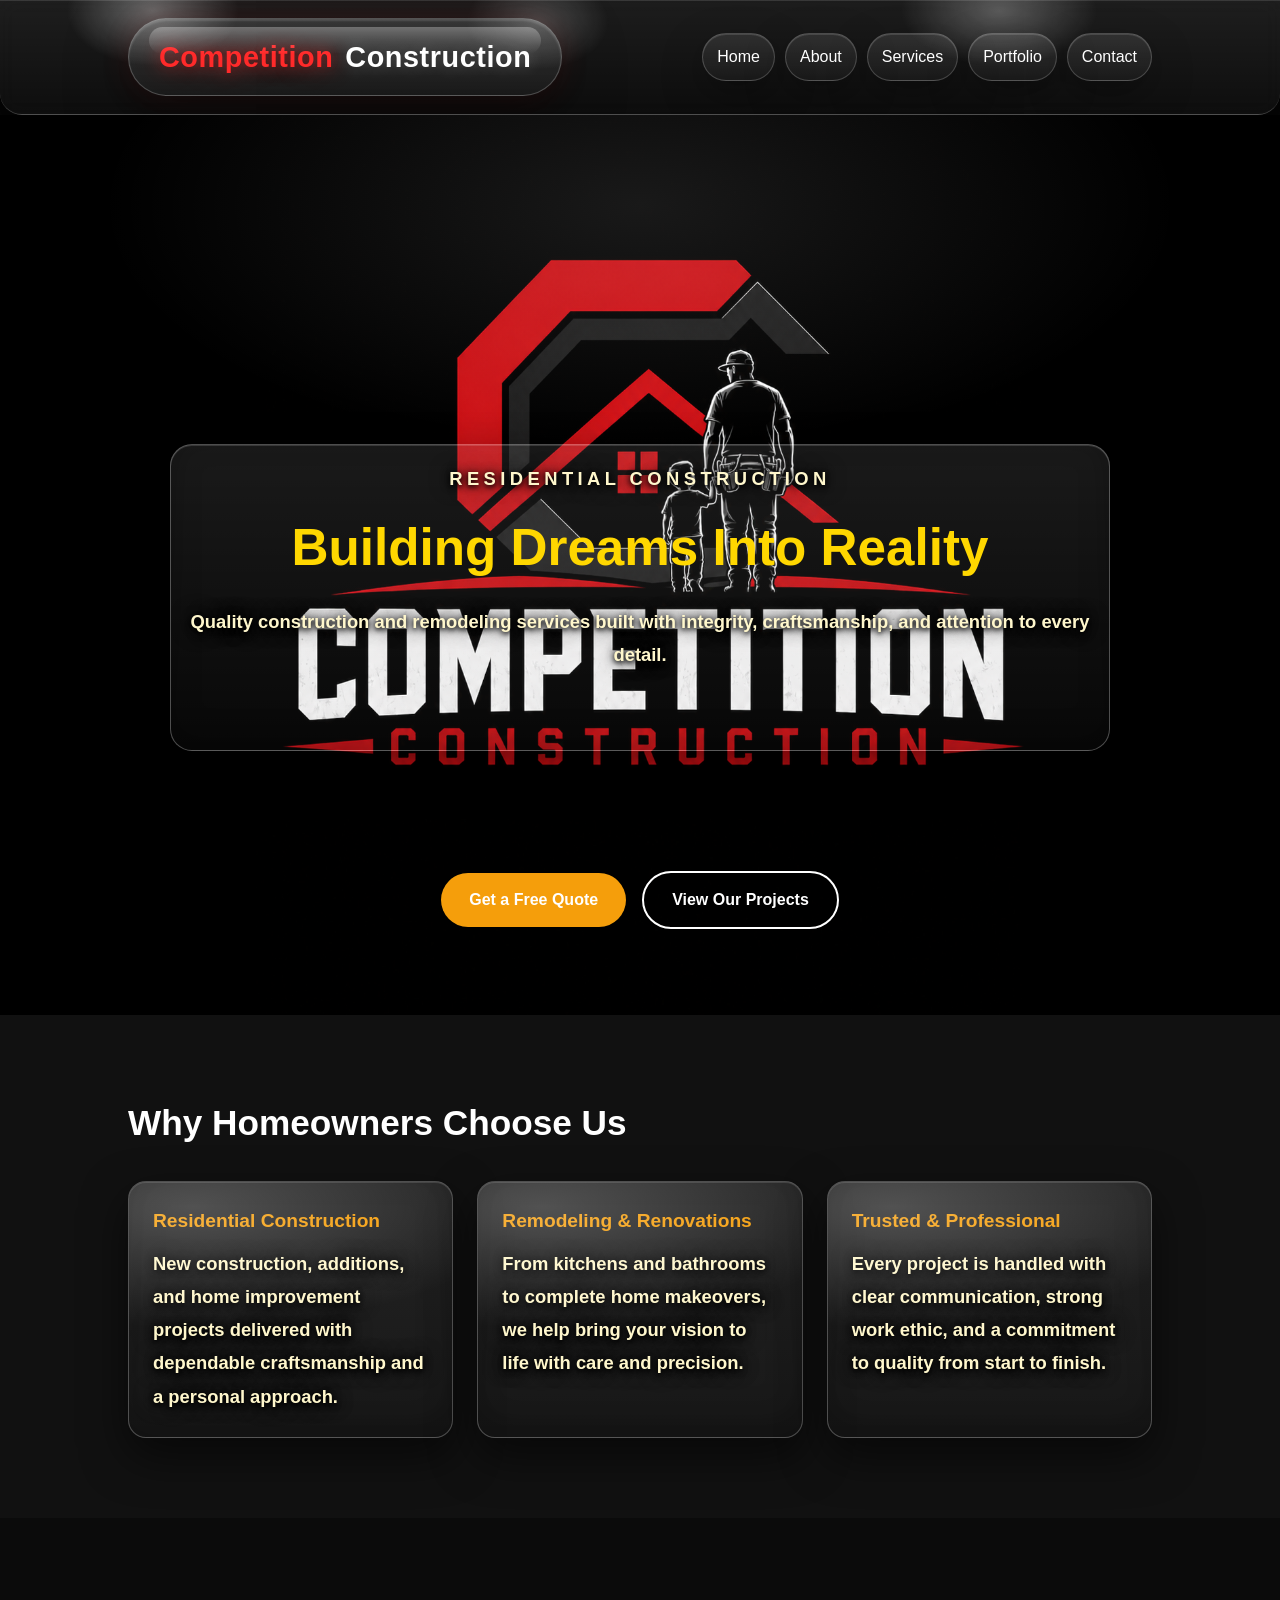
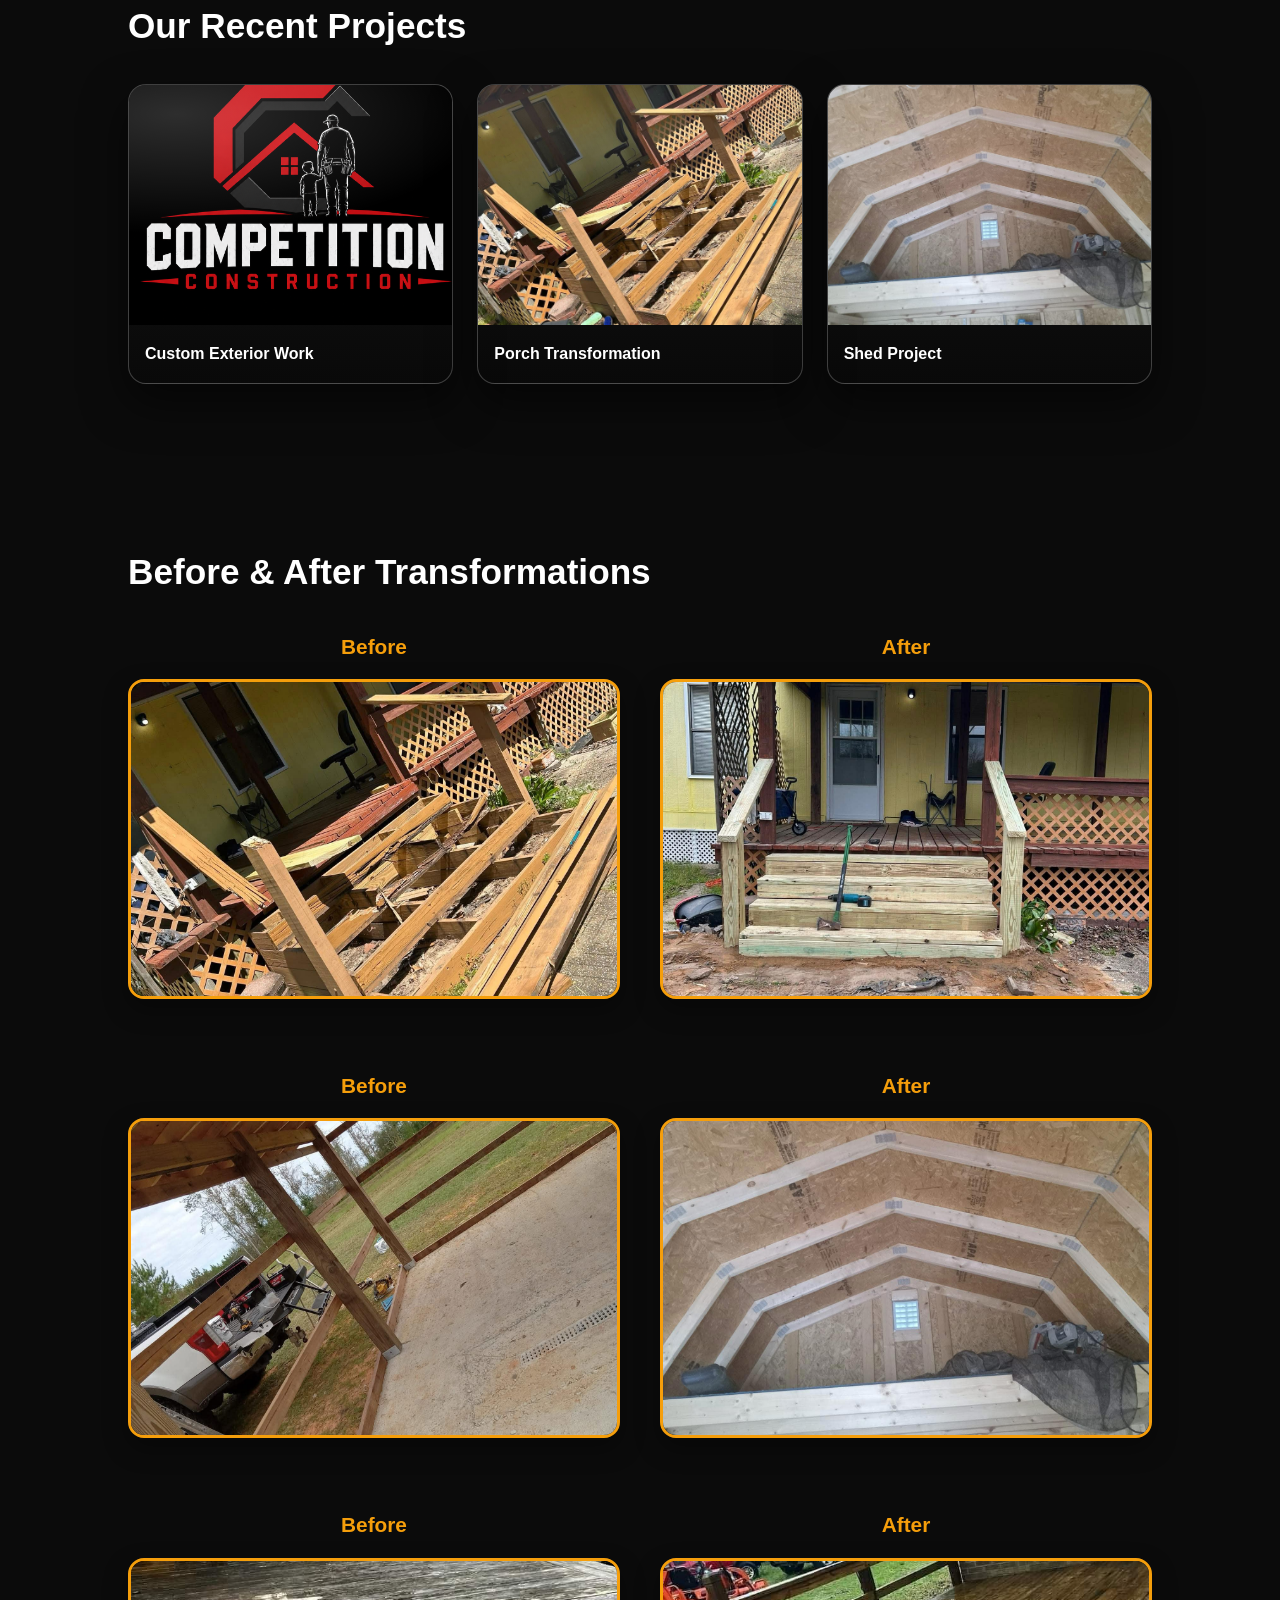
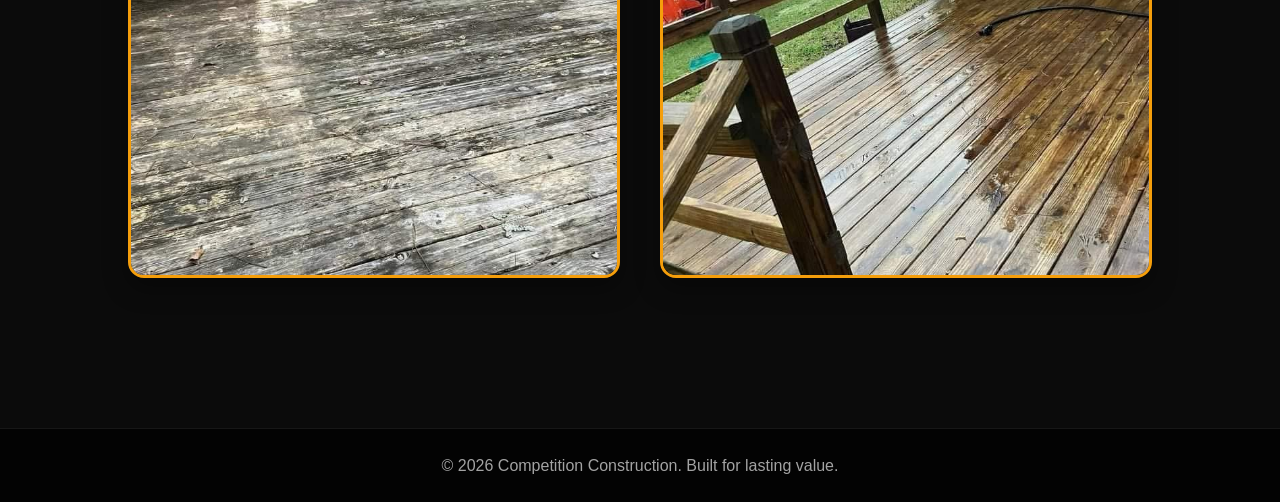
<file: index.html>
<!DOCTYPE html>
<html lang="en">
<head>
    <meta charset="UTF-8">
    <meta name="viewport" content="width=device-width, initial-scale=1.0">
    <meta name="description" content="Competition Construction offers dependable construction, remodeling, and exterior services with craftsmanship you can trust.">
    <title>Competition Construction</title>
    <link rel="stylesheet" href="css/style.css">
</head>
<body>
    <div class="bg-logo" aria-hidden="true"></div>
    <header>
        <a href="index.html" class="logo">
    <span class="competition">Competition</span>
    <span class="construction">Construction</span>
</a>

        <div class="menu-toggle">
    ☰
</div>

<nav class="nav-menu">
    <a href="index.html">Home</a>
    <a href="about.html">About</a>
    <a href="services.html">Services</a>
    <a href="portfolio.html">Portfolio</a>
    <a href="contact.html">Contact</a>
</nav>
    </header>

    <section class="hero">
        <div class="overlay">
            <p class="eyebrow">Residential Construction</p>
            <h1>Building Dreams Into Reality</h1>
            <p>
                Quality construction and remodeling services built with integrity,
                craftsmanship, and attention to every detail.
            </p>

            <div class="buttons">
                <a href="contact.html" class="btn">Get a Free Quote</a>
                <a href="portfolio.html" class="btn-secondary">View Our Projects</a>
            </div>
        </div>
    </section>

    <section class="services-preview">
        <h2>Why Homeowners Choose Us</h2>

        <div class="cards">
            <div class="card">
                <h3>Residential Construction</h3>
                <p>
                    New construction, additions, and home improvement projects delivered with
                    dependable craftsmanship and a personal approach.
                </p>
            </div>

            <div class="card">
                <h3>Remodeling & Renovations</h3>
                <p>
                    From kitchens and bathrooms to complete home makeovers, we help bring your
                    vision to life with care and precision.
                </p>
            </div>

            <div class="card">
                <h3>Trusted & Professional</h3>
                <p>
                    Every project is handled with clear communication, strong work ethic, and a
                    commitment to quality from start to finish.
                </p>
            </div>
        </div>
    </section>

    <section class="projects">
        <h2>Our Recent Projects</h2>

        <div class="project-grid">
            <div class="project-box">
                <img src="Images/Competition.png" alt="Project showcase featuring a completed construction job">
                <div class="project-text">Custom Exterior Work</div>
            </div>

            <div class="project-box">
                <img src="Images/Porch_Before.jpg" alt="Before view of a porch project">
                <div class="project-text">Porch Transformation</div>
            </div>

            <div class="project-box">
                <img src="Images/Finished_Barn.jpg" alt="Finished shed project">
                <div class="project-text">Shed Project</div>
            </div>
        </div>
    </section>

    <section class="before-after">
        <h2>Before & After Transformations</h2>

        <div class="project-row">
            <div class="project-image">
                <h3>Before</h3>
                <img src="Images/Porch_Before.jpg" alt="Project before image">
            </div>

            <div class="project-image">
                <h3>After</h3>
                <img src="Images/After_porch.jpg" alt="Project after image">
            </div>
        </div>

        <div class="project-row">
            <div class="project-image">
                <h3>Before</h3>
                <img src="Images/Beginning_Barn.jpg" alt="Shed before image">
            </div>

            <div class="project-image">
                <h3>After</h3>
                <img src="Images/Finished_Barn.jpg" alt="Shed after image">
            </div>
        </div>

        <div class="project-row">
            <div class="project-image">
                <h3>Before</h3>
                <img src="Images/Pre_Power_Wash.jpg" alt="Power wash before image">
            </div>

            <div class="project-image">
                <h3>After</h3>
                <img src="Images/Finished_Powerwash.jpg" alt="Power wash after image">
            </div>
        </div>
    </section>

    <footer class="footer">
        <p>© <span data-year></span> Competition Construction. Built for lasting value.</p>
    </footer>

    <script src="js/script.js"></script>
</body>
</html>
</file>
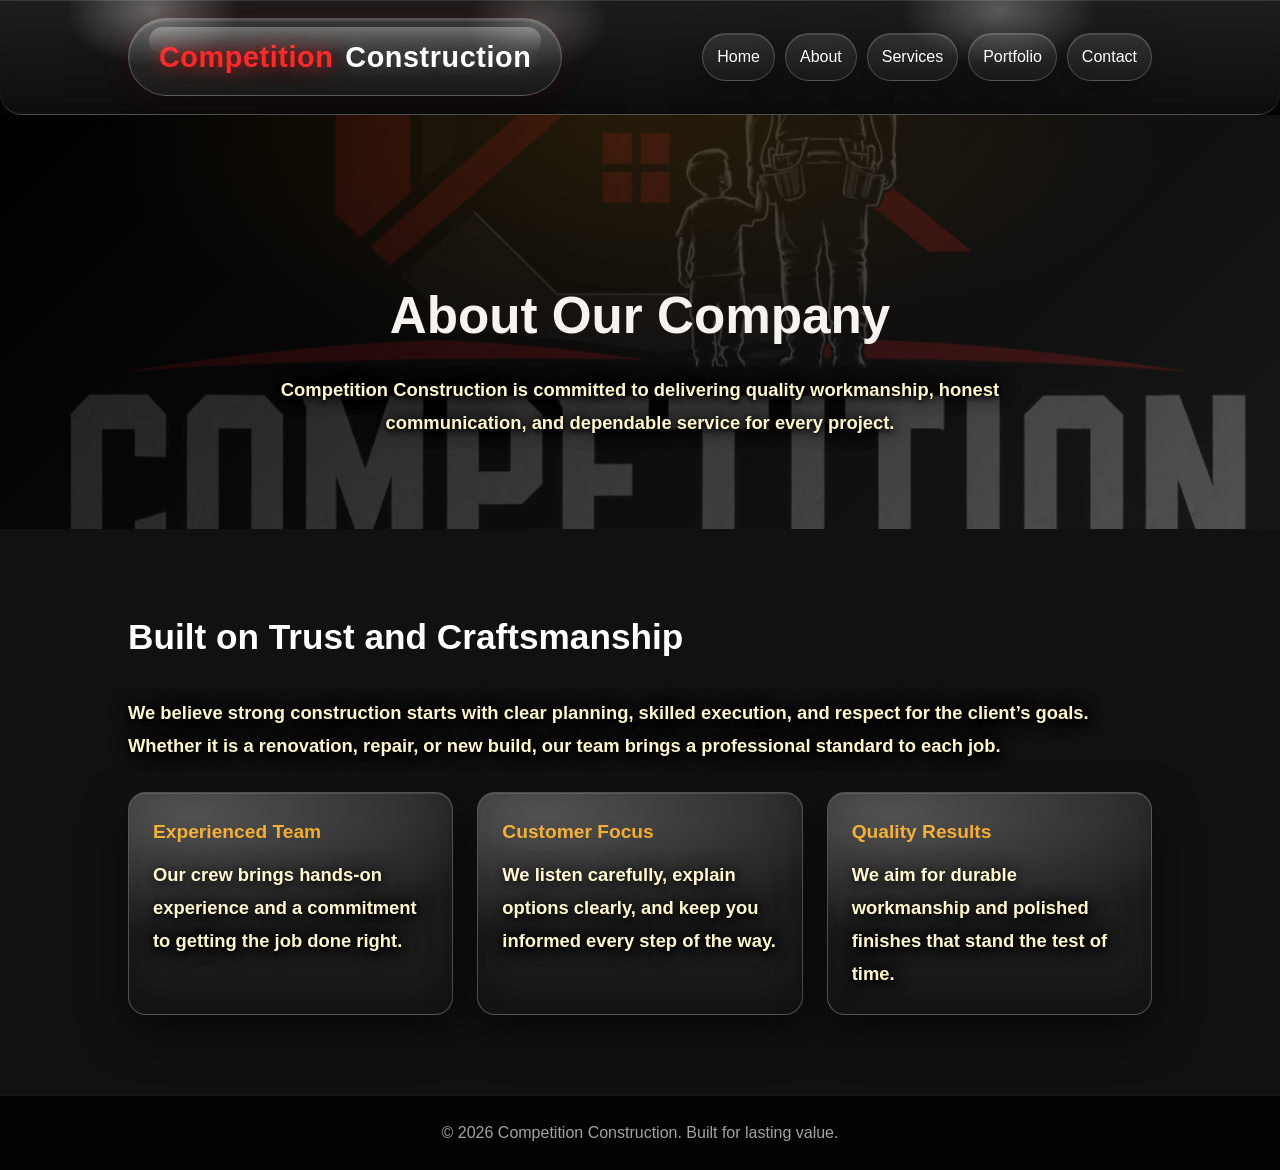
<file: about.html>
<!DOCTYPE html>
<html lang="en">
<head>
    <meta charset="UTF-8">
    <meta name="viewport" content="width=device-width, initial-scale=1.0">
    <title>About | Competition Construction</title>
    <link rel="stylesheet" href="css/style.css">
</head>
<body>
    <div class="bg-logo" aria-hidden="true"></div>
    <header>
        <a href="index.html" class="logo">
    <span class="competition">Competition</span>
    <span class="construction">Construction</span>
</a>

        <div class="menu-toggle">☰</div>

        <nav class="nav-menu">
            <a href="index.html">Home</a>
            <a href="about.html">About</a>
            <a href="services.html">Services</a>
            <a href="portfolio.html">Portfolio</a>
            <a href="contact.html">Contact</a>
        </nav>
    </header>

    <section class="page-hero">
        <h1>About Our Company</h1>
        <p>
            Competition Construction is committed to delivering quality workmanship,
            honest communication, and dependable service for every project.
        </p>
    </section>

    <section class="content-section">
        <div class="section-intro">
            <h2>Built on Trust and Craftsmanship</h2>
            <p>
                We believe strong construction starts with clear planning, skilled execution,
                and respect for the client’s goals. Whether it is a renovation, repair, or new build,
                our team brings a professional standard to each job.
            </p>
        </div>

        <div class="info-grid">
            <div class="info-card">
                <h3>Experienced Team</h3>
                <p>Our crew brings hands-on experience and a commitment to getting the job done right.</p>
            </div>
            <div class="info-card">
                <h3>Customer Focus</h3>
                <p>We listen carefully, explain options clearly, and keep you informed every step of the way.</p>
            </div>
            <div class="info-card">
                <h3>Quality Results</h3>
                <p>We aim for durable workmanship and polished finishes that stand the test of time.</p>
            </div>
        </div>
    </section>

    <footer class="footer">
        <p>© <span data-year></span> Competition Construction. Built for lasting value.</p>
    </footer>

    <script src="js/script.js"></script>
</body>
</html>
</file>
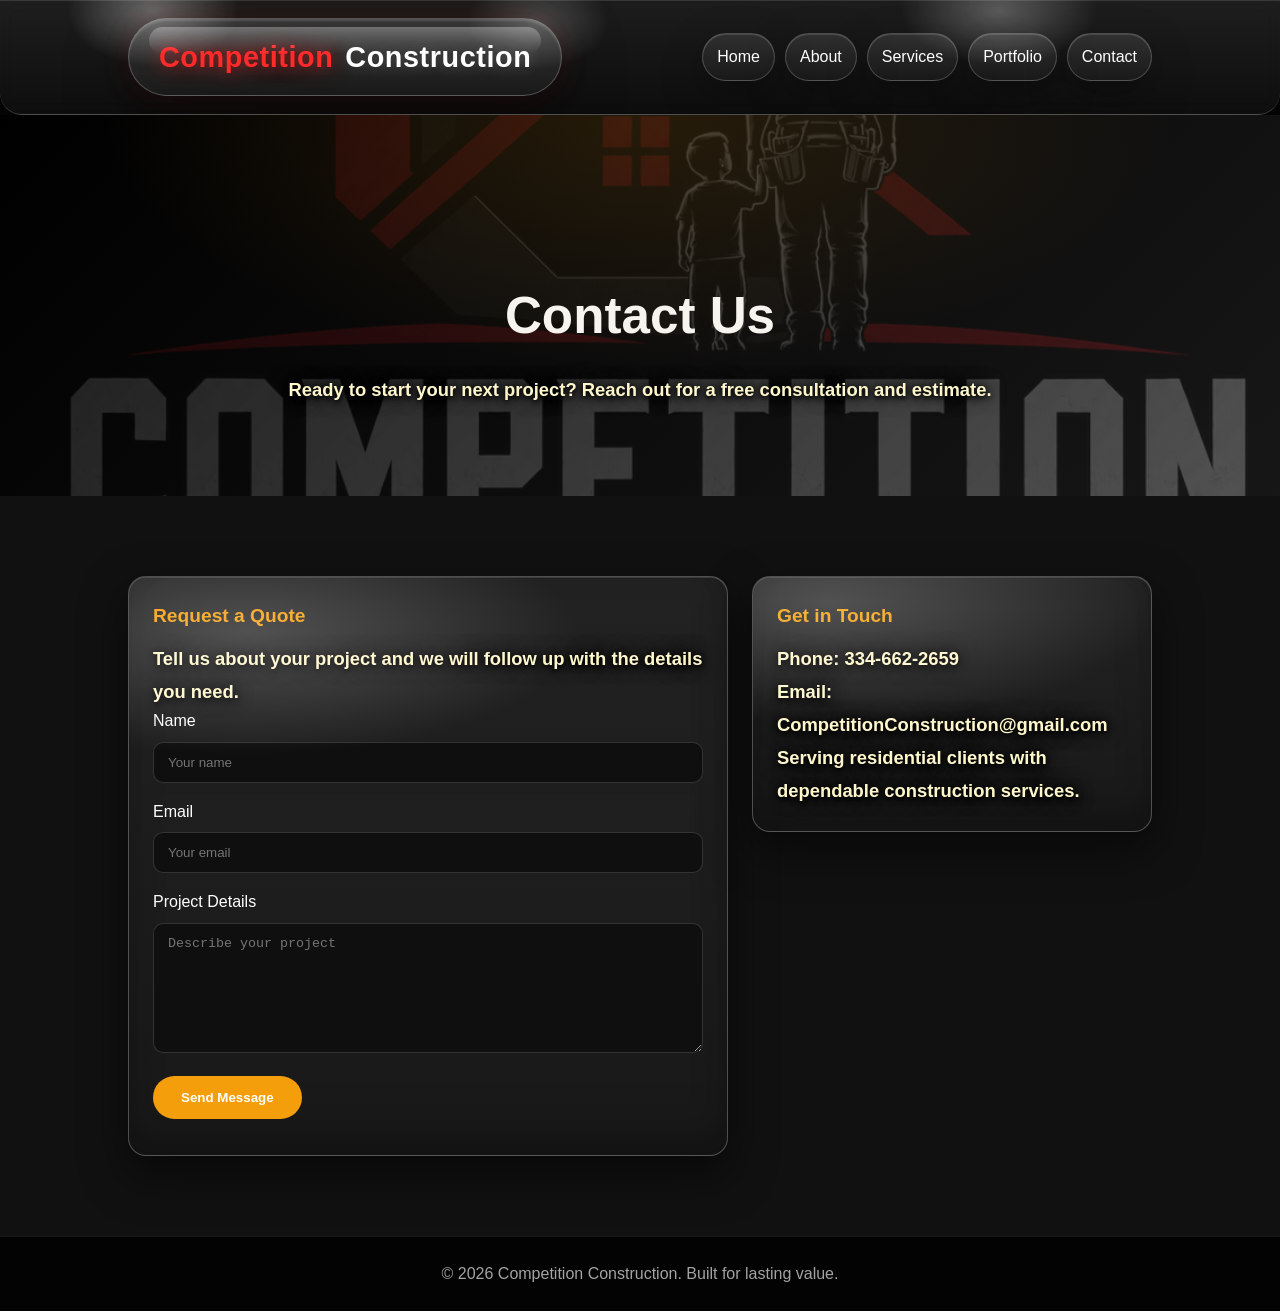
<file: contact.html>
<!DOCTYPE html>
<html lang="en">
<head>
    <meta charset="UTF-8">
    <meta name="viewport" content="width=device-width, initial-scale=1.0">
    <title>Contact | Competition Construction</title>
    <link rel="stylesheet" href="css/style.css">
</head>
<body>
    <div class="bg-logo" aria-hidden="true"></div>
    <header>
        <a href="index.html" class="logo">
    <span class="competition">Competition</span>
    <span class="construction">Construction</span>
</a>

        <div class="menu-toggle">☰</div>

        <nav class="nav-menu">
            <a href="index.html">Home</a>
            <a href="about.html">About</a>
            <a href="services.html">Services</a>
            <a href="portfolio.html">Portfolio</a>
            <a href="contact.html">Contact</a>
        </nav>
    </header>

    <section class="page-hero">
        <h1>Contact Us</h1>
        <p>
            Ready to start your next project? Reach out for a free consultation and estimate.
        </p>
    </section>

    <section class="contact-section">
        <div class="contact-grid">
            <div class="contact-card">
                <h3>Request a Quote</h3>
                <p>Tell us about your project and we will follow up with the details you need.</p>
                <form class="contact-form" id="contactForm" data-endpoint="https://formspree.io/f/REPLACE_WITH_YOUR_ID">
                    <input type="hidden" name="_subject" value="New contact form submission">
                    <input type="hidden" name="_replyto" id="_replyto">
                    <div class="form-group">
                        <label for="name">Name</label>
                        <input type="text" id="name" name="name" placeholder="Your name">
                    </div>
                    <div class="form-group">
                        <label for="email">Email</label>
                        <input type="email" id="email" name="email" placeholder="Your email">
                    </div>
                    <div class="form-group">
                        <label for="message">Project Details</label>
                        <textarea id="message" name="message" placeholder="Describe your project"></textarea>
                    </div>
                    <button type="submit" class="btn">Send Message</button>
                    <p id="contactFeedback" role="status" aria-live="polite" style="margin-top:12px"></p>
                </form>
            </div>

            <div class="contact-card">
                <h3>Get in Touch</h3>
                <p>Phone: 334-662-2659</p>
                <p>Email: CompetitionConstruction@gmail.com</p>
                <p>Serving residential clients with dependable construction services.</p>
            </div>
        </div>
    </section>

    <footer class="footer">
        <p>© <span data-year></span> Competition Construction. Built for lasting value.</p>
    </footer>

    <script src="js/script.js"></script>
</body>
</html>
</file>
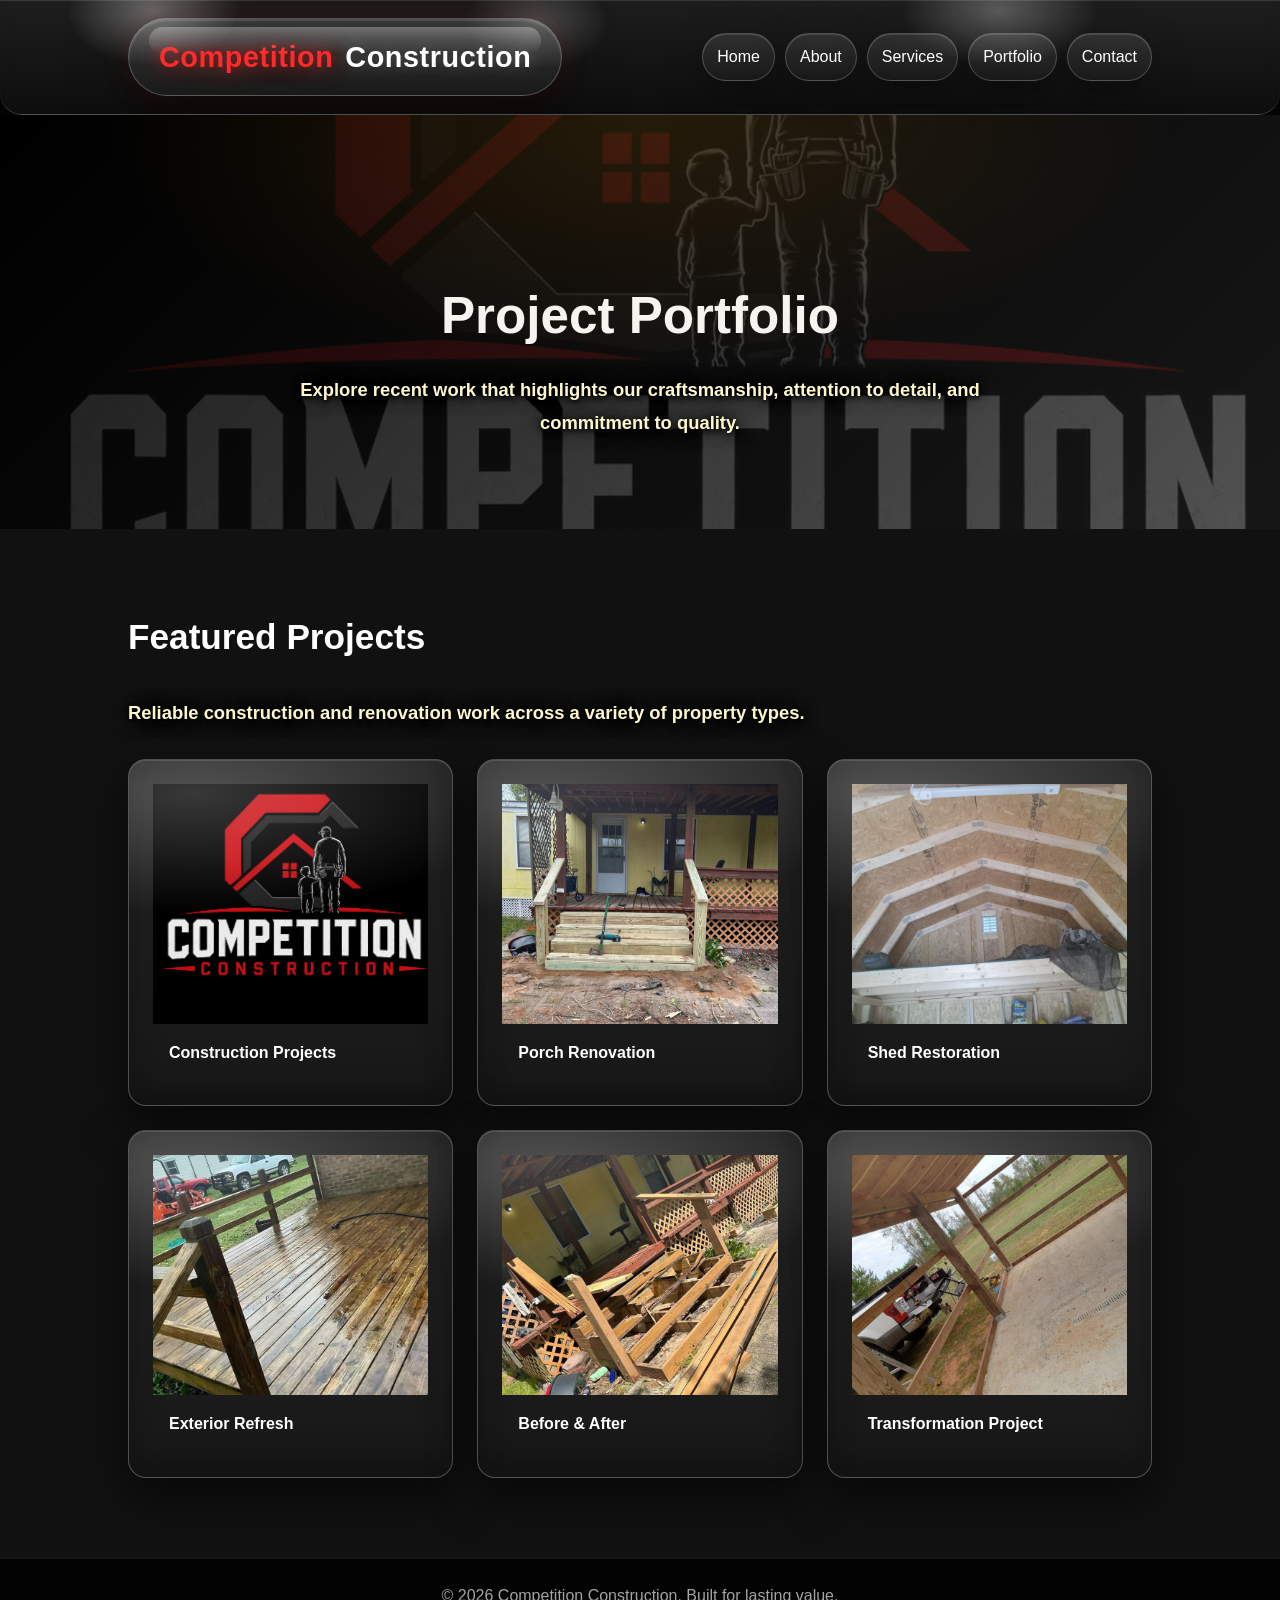
<file: portfolio.html>
<!DOCTYPE html>
<html lang="en">
<head>
    <meta charset="UTF-8">
    <meta name="viewport" content="width=device-width, initial-scale=1.0">
    <title>Portfolio | Competition Construction</title>
    <link rel="stylesheet" href="css/style.css">
</head>
<body>
    <div class="bg-logo" aria-hidden="true"></div>
    <header>
        <a href="index.html" class="logo">
    <span class="competition">Competition</span>
    <span class="construction">Construction</span>
</a>

        <div class="menu-toggle">☰</div>

        <nav class="nav-menu">
            <a href="index.html">Home</a>
            <a href="about.html">About</a>
            <a href="services.html">Services</a>
            <a href="portfolio.html">Portfolio</a>
            <a href="contact.html">Contact</a>
        </nav>
    </header>

    <section class="page-hero">
        <h1>Project Portfolio</h1>
        <p>
            Explore recent work that highlights our craftsmanship, attention to detail,
            and commitment to quality.
        </p>
    </section>

    <section class="gallery-section">
        <div class="section-intro">
            <h2>Featured Projects</h2>
            <p>Reliable construction and renovation work across a variety of property types.</p>
        </div>

        <div class="gallery-grid">
            <div class="gallery-card">
                <img src="Images/Competition.png" alt="Completed construction project">
                <div class="caption">Construction Projects</div>
            </div>
            <div class="gallery-card">
                <img src="Images/After_porch.jpg" alt="Completed porch upgrade">
                <div class="caption">Porch Renovation</div>
            </div>
            <div class="gallery-card">
                <img src="Images/Finished_Barn.jpg" alt="Renovated shed structure">
                <div class="caption">Shed Restoration</div>
            </div>
            <div class="gallery-card">
                <img src="Images/Finished_Powerwash.jpg" alt="Exterior power wash transformation">
                <div class="caption">Exterior Refresh</div>
            </div>
            <div class="gallery-card">
                <img src="Images/Porch_Before.jpg" alt="Porch before renovation">
                <div class="caption">Before & After</div>
            </div>
            <div class="gallery-card">
                <img src="Images/Beginning_Barn.jpg" alt="Shed before renovation">
                <div class="caption">Transformation Project</div>
            </div>
        </div>
    </section>

    <footer class="footer">
        <p>© <span data-year></span> Competition Construction. Built for lasting value.</p>
    </footer>

    <script src="js/script.js"></script>
</body>
</html>
</file>
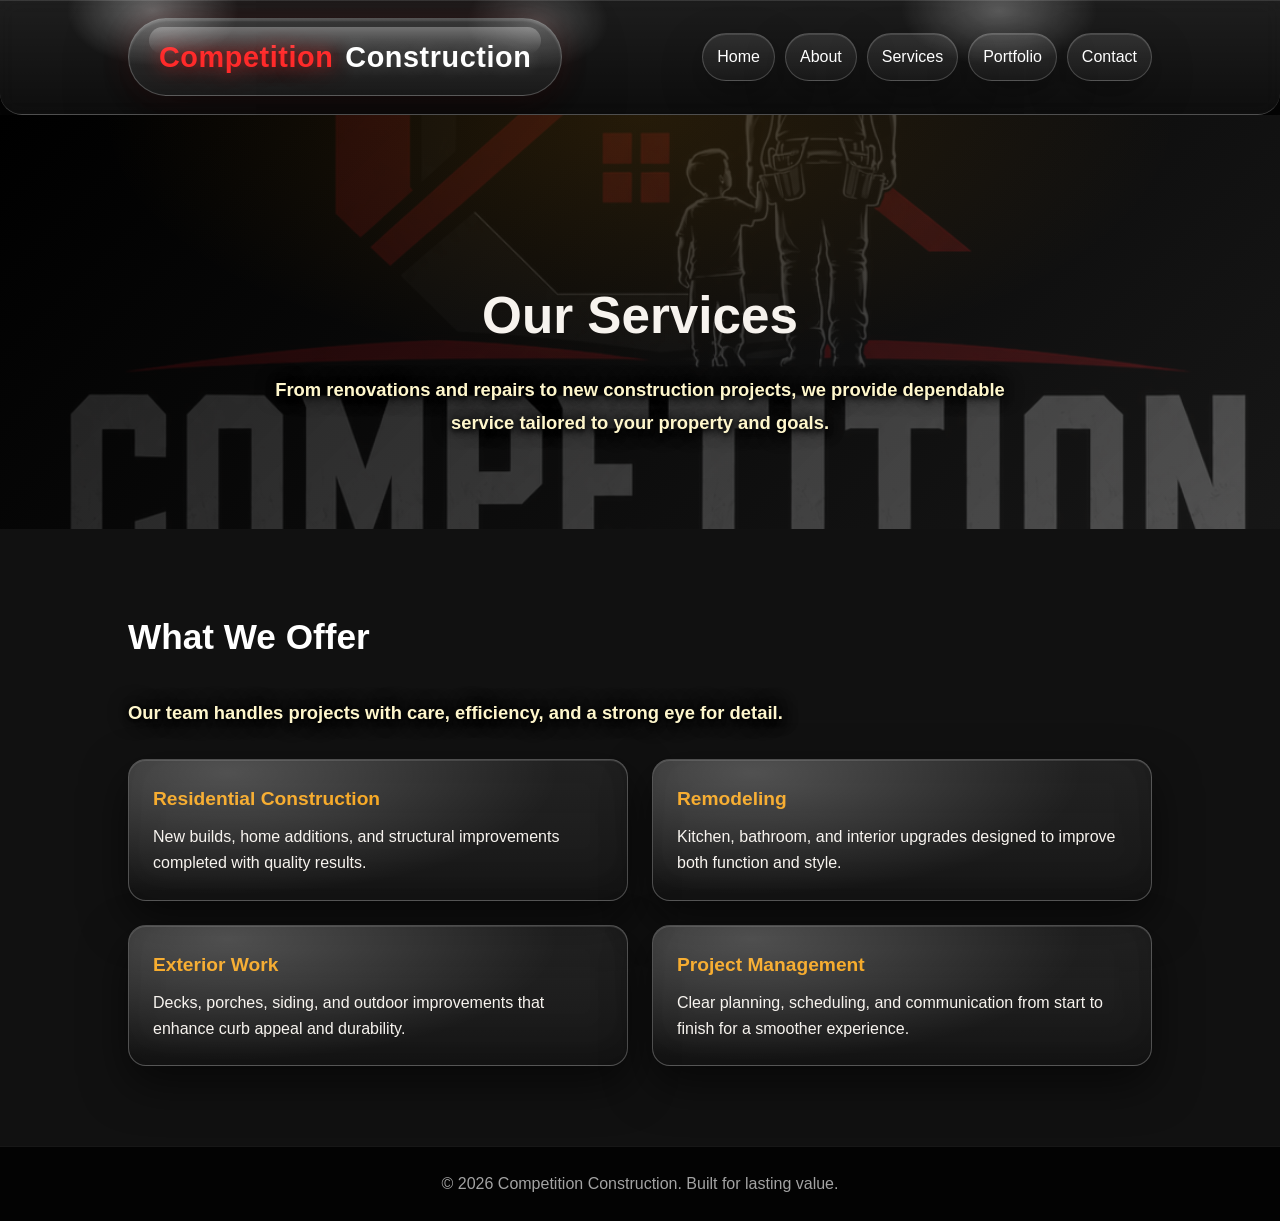
<file: services.html>
<!DOCTYPE html>
<html lang="en">
<head>
    <meta charset="UTF-8">
    <meta name="viewport" content="width=device-width, initial-scale=1.0">
    <title>Services | Competition Construction</title>
    <link rel="stylesheet" href="css/style.css">
</head>
<body>
    <div class="bg-logo" aria-hidden="true"></div>
    <header>
        <a href="index.html" class="logo">
    <span class="competition">Competition</span>
    <span class="construction">Construction</span>
</a>

        <div class="menu-toggle">☰</div>

        <nav class="nav-menu">
            <a href="index.html">Home</a>
            <a href="about.html">About</a>
            <a href="services.html">Services</a>
            <a href="portfolio.html">Portfolio</a>
            <a href="contact.html">Contact</a>
        </nav>
    </header>

    <section class="page-hero">
        <h1>Our Services</h1>
        <p>
            From renovations and repairs to new construction projects, we provide dependable
            service tailored to your property and goals.
        </p>
    </section>

    <section class="content-section">
        <div class="section-intro">
            <h2>What We Offer</h2>
            <p>
                Our team handles projects with care, efficiency, and a strong eye for detail.
            </p>
        </div>

        <div class="service-grid">
            <div class="service-card">
                <h3>Residential Construction</h3>
                <p>New builds, home additions, and structural improvements completed with quality results.</p>
            </div>
            <div class="service-card">
                <h3>Remodeling</h3>
                <p>Kitchen, bathroom, and interior upgrades designed to improve both function and style.</p>
            </div>
            <div class="service-card">
                <h3>Exterior Work</h3>
                <p>Decks, porches, siding, and outdoor improvements that enhance curb appeal and durability.</p>
            </div>
            <div class="service-card">
                <h3>Project Management</h3>
                <p>Clear planning, scheduling, and communication from start to finish for a smoother experience.</p>
            </div>
        </div>
    </section>

    <footer class="footer">
        <p>© <span data-year></span> Competition Construction. Built for lasting value.</p>
    </footer>

    <script src="js/script.js"></script>
</body>
</html>
</file>
<file: css/style.css>
*{
    margin:0;
    padding:0;
    box-sizing:border-box;
}

html{
    scroll-behavior:smooth;
}

body{
    background:#050505;
    color:#f7f3ee;
    font-family:Arial, Helvetica, sans-serif;
    overflow-x:hidden;
    line-height:1.6;
}

/* Fixed centered background logo (watermark) applied across all pages */
.bg-logo{
    position:fixed;
    inset:0;
    pointer-events:none;
    z-index:0;
    background-image:url('../Images/Competition.png');
    background-repeat:no-repeat;
    background-position:center center;
    background-size:min(60vw, 900px);
    opacity:0.06;
    filter:grayscale(40%) blur(0.6px) saturate(0.8);
}

/* Ensure main page content and header sit above the watermark */
header, main, section, .page-hero, .hero, .services-preview, .projects, .content-section, .gallery-section, .before-after, .footer{
    position:relative;
    z-index:1;
}

a{
    color:inherit;
}

header{
    position:static;
    width:100%;
    padding:18px 10%;
    display:flex;
    justify-content:space-between;
    align-items:center;
    z-index:100;

    /* bubble depth for the top bar (white glass) */
    background:linear-gradient(180deg, rgba(255,255,255,0.10), rgba(255,255,255,0.04));
    border-bottom:1px solid rgba(255,255,255,0.22);
    box-shadow:
        0 18px 60px rgba(0,0,0,0.55),
        0 1px 0 rgba(255,255,255,0.12) inset;
    backdrop-filter: blur(10px);
    -webkit-backdrop-filter: blur(10px);
}

header::before{
    content:"";
    position:absolute;
    inset:-1px;
    border-bottom-left-radius:22px;
    border-bottom-right-radius:22px;
    pointer-events:none;
    background:
        radial-gradient(140px 90px at 12% 10%, rgba(255,255,255,0.35), rgba(0,0,0,0) 62%),
        radial-gradient(120px 80px at 42% 20%, rgba(255,255,255,0.22), rgba(0,0,0,0) 60%),
        radial-gradient(160px 90px at 78% 10%, rgba(255,255,255,0.28), rgba(0,0,0,0) 62%);
}


header{
    position:static;
    border-radius:0 0 22px 22px;
    overflow:hidden;
}




.logo {
    font-size: 1.8rem;
    font-weight: 900;
    text-decoration: none;
    letter-spacing: 0.02em;
    position: relative;
    padding: 15px 30px;
    border-radius: 999px;

    background: linear-gradient(
        180deg,
        rgba(255,255,255,0.12),
        rgba(255,255,255,0.04)
    );

    border: 1px solid rgba(255,255,255,0.22);

    box-shadow:
        0 20px 60px rgba(0,0,0,0.55),
        inset 0 2px 2px rgba(255,255,255,0.15),
        0 0 30px rgba(255,42,42,0.12);

    display: flex;
    justify-content: center;
    align-items: center;
    gap: 12px;
    flex-wrap: wrap;
    overflow: hidden;
}

/* ADD THESE HERE */
.competition {
    color: #ff2a2a;
    text-shadow:
        0 0 15px rgba(255,42,42,.5),
        0 0 30px rgba(255,42,42,.3);
}

.construction {
    color: white;
    text-shadow:
        0 0 15px rgba(255,255,255,.25);
}

.logo::before {
    content: "";
    position: absolute;
    top: 8px;
    left: 20px;
    right: 20px;
    height: 35%;
    border-radius: 999px;
    background: linear-gradient(
        to bottom,
        rgba(255,255,255,.3),
        transparent
    );
    pointer-events: none;
}

/* nav CSS starts here */
nav {
    display: flex;
    gap: 10px;
    flex-wrap: wrap;
    justify-content: flex-end;
}





nav{
    display:flex;
    gap:10px;
    flex-wrap:wrap;
    justify-content:flex-end;
}

nav a{
    color:#fff;
    text-decoration:none;
    margin-left:0;
    font-size:1rem;
    transition:.3s;

    /* individual bubble chip for each tab */
    position:relative;
    padding:10px 14px;
    border-radius:999px;
    border:1px solid rgba(255,255,255,0.20);
    background:linear-gradient(180deg, rgba(255,255,255,0.10), rgba(255,255,255,0.03));
    box-shadow:
        0 16px 40px rgba(0,0,0,0.35),
        0 1px 0 rgba(255,255,255,0.12) inset;
    white-space:nowrap;
}



nav a:hover{
    color:#fff;
    border-color:rgba(255,42,42,0.55);
    box-shadow:
        0 22px 55px rgba(0,0,0,0.45),
        0 0 0 4px rgba(255,42,42,0.10),
        0 1px 0 rgba(255,255,255,0.14) inset;
    transform:translateY(-1px);
}



.hero{
    min-height:100vh;
    background:url('../Images/Competition.png');
    background-size:60%;
    background-position:center;
    background-repeat:no-repeat;
    background-color:#000;
    display:flex;
    justify-content:center;
    align-items:center;
    text-align:center;
    padding:140px 20px 80px;
    position:relative;
}

.hero::after{
    content:"";
    position:absolute;
    inset:0;
    background:
        radial-gradient(900px 420px at 50% 10%, rgba(245,245,245,0.10), rgba(0,0,0,0) 60%);
    pointer-events:none;
}

.hero > *{
    position:relative;
    z-index:1;
}


.overlay{
    color:gold;
    width:min(900px, 100%);
    opacity:0;
    transition:1.2s ease;
    background:transparent;
    padding:0;
    border-radius:18px;
    backdrop-filter:none;
}

.overlay::before{
    content:"";
    position:absolute;
    inset:-18px -20px -22px -20px;
    z-index:-1;
    border-radius:22px;
    background:linear-gradient(180deg, rgba(255,255,255,0.10), rgba(255,255,255,0.03));
    border:1px solid rgba(255,255,255,0.28);
    box-shadow:
        0 18px 45px rgba(0,0,0,0.45),
        0 1px 0 rgba(255,255,255,0.14) inset,
        0 -10px 30px rgba(0,0,0,0.25) inset;
    pointer-events:none;
}







.eyebrow{
    color:#f59e0b;
    text-transform:uppercase;
    letter-spacing:0.24em;
    font-size:0.85rem;
    margin-bottom:12px;
    font-weight:bold;
}

.overlay h1,
.page-hero h1{
    font-size:clamp(2.4rem, 4vw, 4.2rem);
    margin-bottom:16px;
}

.overlay p,
.page-hero p,
.section-intro p,
.card p,
.info-card p,
.contact-card p,
.gallery-card p{
    font-size:1.15rem;
    line-height:1.8;
    color:#fff7cc;

    text-shadow:
        0 2px 5px rgba(0,0,0,1),
        0 0 10px rgba(0,0,0,0.9),
        0 0 20px rgba(0,0,0,0.8);

    font-weight:600;
}

.buttons{
    display:flex;
    justify-content:center;
    gap:16px;
    flex-wrap:wrap;
    align-items:center;

    position:relative;
    top:200px;
}

.btn,
.btn-secondary{
    padding:14px 28px;
    border-radius:999px;
    text-decoration:none;
    display:inline-block;
    font-weight:bold;
    transition:.3s;
}

.btn{
    background:#f59e0b;
    color:white;
}

.btn:hover{
    background:#d97706;
}

.btn-secondary{
    border:2px solid white;
    color:white;
}

.btn-secondary:hover{
    background:white;
    color:#111;
}

.services-preview,
.projects,
.before-after,
.content-section,
.contact-section,
.gallery-section{
    padding:80px 10%;
}

.services-preview,
.content-section,
.contact-section,
.gallery-section{
    background:#111;
}

.projects,
.before-after{
    background:#0b0b0b;
}

.services-preview h2,
.projects h2,
.before-after h2,
.section-intro h2,
.contact-section h2,
.gallery-section h2{
    font-size:2.2rem;
    margin-bottom:30px;
    color:#fff;
}

.cards,
.info-grid,
.service-grid,
.contact-grid,
.gallery-grid{
    display:grid;
    gap:24px;
}

.cards{
    grid-template-columns:repeat(3, minmax(220px, 1fr));
}

.card,
.info-card,
.service-card,
.contact-card,
.gallery-card{
    background:linear-gradient(180deg, rgba(245,245,245,0.08), rgba(255,255,255,0.03));
    border:1px solid rgba(255,255,255,0.24);
    border-radius:18px;
    padding:24px;
    box-shadow:
        0 18px 45px rgba(0,0,0,0.55),
        0 1px 0 rgba(255,255,255,0.12) inset,
        0 -14px 35px rgba(0,0,0,0.28) inset;
    position:relative;
    overflow:hidden;
}

.card::before,
.info-card::before,
.service-card::before,
.contact-card::before,
.gallery-card::before{
    content:"";
    position:absolute;
    inset:-1px;
    border-radius:20px;
    background:radial-gradient(600px 220px at 20% 10%, rgba(255,255,255,0.22), rgba(0,0,0,0) 55%);
    pointer-events:none;
}



.card h3,
.info-card h3,
.service-card h3,
.contact-card h3,
.gallery-card h3{
    color:#f59e0b;
    margin-bottom:10px;
    font-size:1.2rem;
}

.project-grid{
    display:grid;
    grid-template-columns:repeat(3, minmax(220px, 1fr));
    gap:24px;
}

.project-box{
    background:linear-gradient(180deg, rgba(245,245,245,0.06), rgba(0,0,0,0.18));
    border-radius:18px;
    overflow:hidden;
    border:1px solid rgba(255,255,255,0.22);
    box-shadow:
        0 18px 45px rgba(0,0,0,0.55),
        0 1px 0 rgba(255,255,255,0.10) inset;
    position:relative;
}

.project-box::before{
    content:"";
    position:absolute;
    inset:-1px;
    background:radial-gradient(520px 200px at 15% 10%, rgba(255,255,255,0.18), rgba(0,0,0,0) 60%);
    pointer-events:none;
}

.menu-toggle {
    display: none;
    font-size: 2rem;
    color: white;
    cursor: pointer;
    padding: 10px 18px;
    border-radius: 999px;

    background: rgba(255,255,255,0.08);
    border: 1px solid rgba(255,255,255,0.2);

    backdrop-filter: blur(15px);

    box-shadow:
        0 15px 40px rgba(0,0,0,.5),
        inset 0 1px 1px rgba(255,255,255,.2);
}


.project-box img,
.project-image img,
.gallery-card img{
    width:100%;
    height:240px;
    object-fit:cover;
    display:block;
}

.project-text,
.gallery-card .caption{
    padding:16px;
    font-weight:bold;
    color:white;
}

.page-hero{
    padding:160px 10% 90px;
    background:linear-gradient(135deg, rgba(0,0,0,0.9), rgba(30,30,30,0.75)),
        url('../Images/Competition.png') center/cover no-repeat;
    text-align:center;
    position:relative;
}

.page-hero::before{
    content:"";
    position:absolute;
    inset:0;
    background:radial-gradient(900px 420px at 50% 0%, rgba(245,158,11,0.12), rgba(0,0,0,0) 60%);
    pointer-events:none;
}

.page-hero > *{
    position:relative;
    z-index:1;
}


.page-hero p{
    max-width:760px;
    margin:0 auto;
}

.content-section .section-intro,
.contact-section .section-intro,
.gallery-section .section-intro{
    margin-bottom:30px;
}

.info-grid{
    grid-template-columns:repeat(3, minmax(220px, 1fr));
}

.service-grid{
    grid-template-columns:repeat(2, minmax(260px, 1fr));
}

.contact-grid{
    grid-template-columns:1.2fr 0.8fr;
    align-items:start;
}

.form-group{
    margin-bottom:16px;
}

.form-group label{
    display:block;
    margin-bottom:8px;
    color:#fff;
}

.form-group input,
.form-group textarea{
    width:100%;
    padding:12px 14px;
    border-radius:10px;
    border:1px solid rgba(255,255,255,0.15);
    background:#0f0f0f;
    color:white;
}

.form-group textarea{
    min-height:130px;
    resize:vertical;
}

.contact-form .btn{
    border:none;
    cursor:pointer;
}

.gallery-grid{
    grid-template-columns:repeat(3, minmax(220px, 1fr));
}

.before-after {
    padding-top:80px;
}

.project-row {
    display:flex;
    justify-content:center;
    align-items:flex-start;
    gap:40px;
    margin-bottom:70px;
    flex-wrap:wrap;
}

.project-image {
    flex:1;
    min-width:300px;
    max-width:500px;
    text-align:center;
}

.project-image h3 {
    font-size:1.3rem;
    margin-bottom:16px;
    color:#f59e0b;
}

.project-image img {
    height:320px;
    border-radius:16px;
    border:3px solid #f59e0b;
    box-shadow:0 10px 25px rgba(0,0,0,0.35);
}

.footer{
    text-align:center;
    padding:24px 10%;
    background:#030303;
    color:#a3a3a3;
    border-top:1px solid rgba(255,255,255,0.08);
}

@media (max-width: 900px) {
    .cards,
    .info-grid,
    .project-grid,
    .gallery-grid,
    .service-grid,
    .contact-grid {
        grid-template-columns:1fr;
    }

    .contact-grid {
        gap:30px;
    }

    header {
        flex-direction:column;
        gap:12px;
        padding-top:20px;
        position: static !important;
    }

    nav a {
        margin:0 10px;
    }

    .hero {
        background-size:85%;
    }

    .overlay {
        padding:28px 20px;
    }

    .page-hero {
        padding:140px 10% 70px;
    }

    .project-row {
        flex-direction:column;
        align-items:center;
    }

    .project-image {
        width:100%;
        max-width:600px;
    }

    .project-image img {
        height:auto;
    }
}





/* Hide hamburger on desktop */
.menu-toggle {
    display: none;
}

/* Desktop navigation */
.nav-menu {
    display: flex;
    gap: 10px;
    flex-wrap: wrap;
    justify-content: flex-end;
}

/* Mobile */
/* Hide hamburger on desktop */
.menu-toggle {
    display: none;
}

/* Desktop navigation */
.nav-menu {
    display: flex;
    gap: 10px;
    flex-wrap: wrap;
    justify-content: flex-end;
}

/* Mobile */
@media (max-width:768px) {

    body{
        padding:0 10px;
    }

    header {
        flex-direction: column;
        align-items: center;
        gap: 20px;
        padding: 20px 15px;
        position: static !important;
    }

    .logo {
        position: relative !important;
        width: 100%;
        max-width: 380px;
        font-size: 1.6rem;
        padding: 15px 20px;
        text-align: center;
    }

    /* Show hamburger */
    .menu-toggle {
        display: flex;
        justify-content: center;
        align-items: center;

        width: 55px;
        height: 55px;
        font-size: 2rem;
        color: white;
        cursor: pointer;

        border-radius: 50%;
        background: rgba(255,255,255,0.08);
        border: 1px solid rgba(255,255,255,0.2);

        backdrop-filter: blur(15px);
        -webkit-backdrop-filter: blur(15px);

        box-shadow:
            0 15px 35px rgba(0,0,0,.5),
            inset 0 1px 1px rgba(255,255,255,.2);
    }

    /* Hide menu initially */
    .nav-menu {
        display: none;
        width: 100%;
        flex-direction: column;
        gap: 15px;
        margin-top: 20px;
        animation: fadeIn .3s ease;
    }

    /* Show menu when JS adds .active */
    .nav-menu.active {
        display: flex;
    }

    .nav-menu a {
        width: 100%;
        text-align: center;
        margin: 0;
        padding: 14px;
    }

    .buttons {
        flex-wrap: nowrap;
        gap: 12px;
    }

    .buttons .btn,
    .buttons .btn-secondary {
        width: min(48%, 180px);
    }
}

/* Desktop only */
@media (min-width:769px) {
    .nav-menu {
        display: flex !important;
    }
}

/* Smooth dropdown animation */
@keyframes fadeIn {
    from {
        opacity: 0;
        transform: translateY(-15px);
    }
    to {
        opacity: 1;
        transform: translateY(0);
    }
}
</file>
